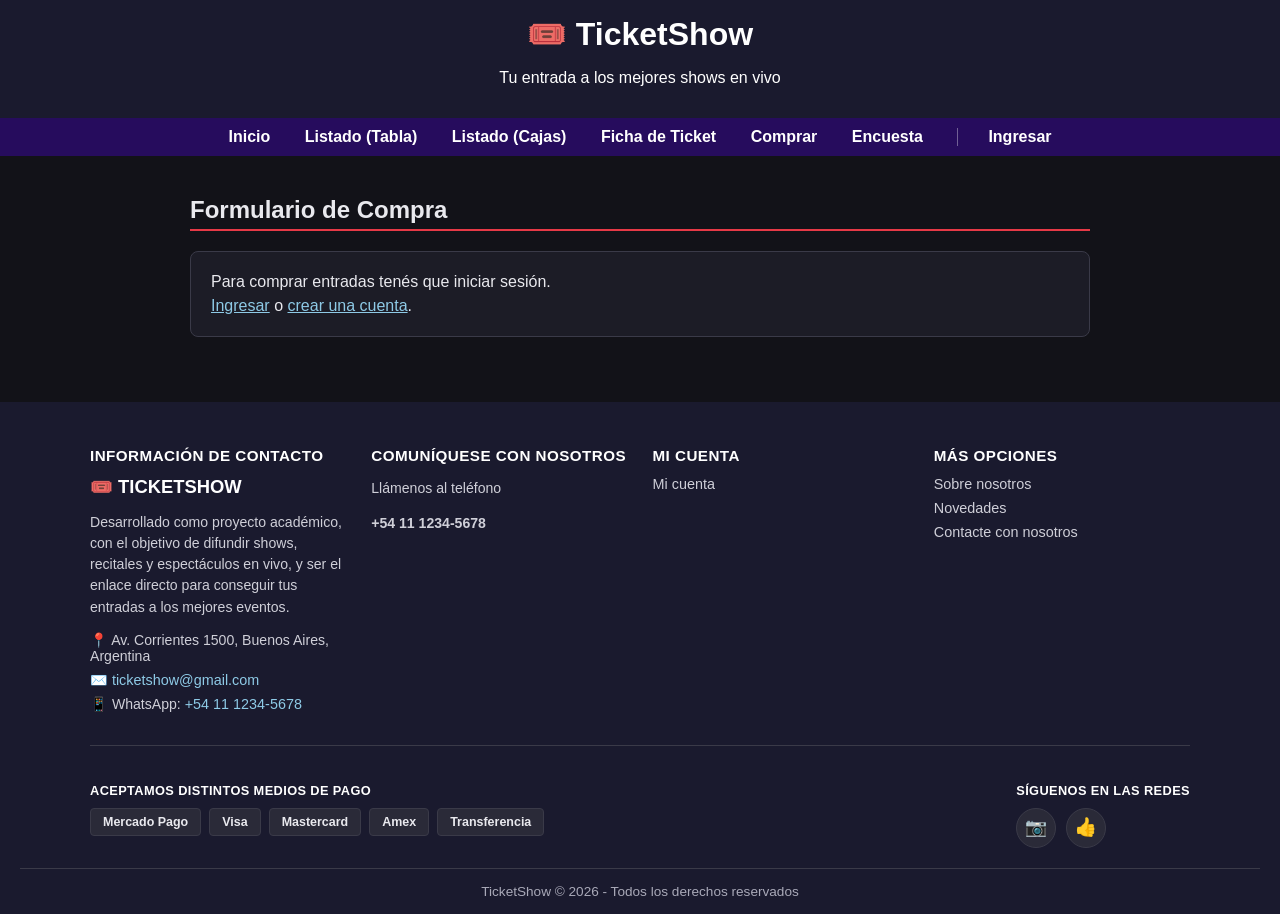
<file: comprar.html>
<!DOCTYPE html>
<html lang="es">
<head>
  <meta charset="UTF-8">
  <meta name="viewport" content="width=device-width, initial-scale=1.0">
  <title>TicketShow - Comprar Entradas</title>
  <link rel="stylesheet" href="style.css">
  <script src="app.js" defer></script>
</head>
<body>

  <header>
    <h1>🎟️ TicketShow</h1>
    <p>Tu entrada a los mejores shows en vivo</p>
  </header>

  <nav>
    <a href="index.html">Inicio</a>
    <a href="listado_tabla.html">Listado (Tabla)</a>
    <a href="listado_box.html">Listado (Cajas)</a>
   <a href="producto.html">Ficha de Ticket</a>
    <a href="comprar.html">Comprar</a>
  <a href="encuesta.html">Encuesta</a>
  </nav>

  <main>
  <div class="contenido">
    <h2>Formulario de Compra</h2>

    <!-- Visitantes sin sesión: no pueden comprar -->
    <div id="compra-requiere-login" class="aviso-sesion" data-visible="invitado" hidden>
      <p>Para comprar entradas tenés que iniciar sesión.</p>
      <p><a href="login.html">Ingresar</a> o <a href="registro.html">crear una cuenta</a>.</p>
    </div>

    <form id="formulario-compra" data-visible="sesion" hidden novalidate>

      <label for="nombre">Nombre del cliente:</label>
      <input type="text" id="nombre" name="nombre" placeholder="Ej: Juan Pérez">

      <label for="direccion">Dirección:</label>
      <input type="text" id="direccion" name="direccion" placeholder="Ej: Av. Siempre Viva 123">

      <label for="telefono">Teléfono:</label>
      <input type="tel" id="telefono" name="telefono" placeholder="Ej: 11-2345-6789">

      <label for="email">E-mail:</label>
      <input type="email" id="email" name="email" placeholder="Ej: juan@correo.com">

      <label for="pago">Medio de pago:</label>
      <select id="pago" name="pago">
        <option value="tarjeta_credito">Tarjeta de crédito</option>
        <option value="tarjeta_debito">Tarjeta de débito</option>
        <option value="transferencia">Transferencia bancaria</option>
        <option value="efectivo">Efectivo (Pago Fácil / Rapipago)</option>
      </select>

      <label for="tickets">Ticket seleccionado:</label>
      <select id="tickets" name="tickets">
        <option value="bts">BTS World Tour ($45.000)</option>
        <option value="olivia">Olivia Wald($80.000)</option>
        <option value="maroon5">Maroon 5 ($75.000)</option>
        <option value="calamaro">CALAMARO ($65.000)</option>
      </select>

      <input type="submit" value="Confirmar compra">

      <div id="confirmacion-compra" aria-live="polite"></div>

    </form>
  </div>
  </main>

  <footer class="footer-grande">
    <div class="footer-columnas">

      <div class="footer-col">
        <h3>Información de contacto</h3>
        <div class="footer-logo">🎟️ TICKETSHOW</div>
        <p>Desarrollado como proyecto académico, con el objetivo de difundir shows,
          recitales y espectáculos en vivo, y ser el enlace directo para conseguir
          tus entradas a los mejores eventos.</p>
        <ul class="footer-contacto">
          <li>📍 Av. Corrientes 1500, Buenos Aires, Argentina</li>
          <li>✉️ <a href="mailto:ticketshow@gmail.com">ticketshow@gmail.com</a></li>
          <li>📱 WhatsApp: <a href="https://wa.me/541112345678">+54 11 1234-5678</a></li>
        </ul>
      </div>

      <div class="footer-col">
        <h3>Comuníquese con nosotros</h3>
        <p>Llámenos al teléfono</p>
        <p class="footer-telefono">+54 11 1234-5678</p>
      </div>

      <div class="footer-col">
        <h3>Mi cuenta</h3>
        <a href="login.html">Mi cuenta</a>
      </div>

      <div class="footer-col">
        <h3>Más opciones</h3>
        <a href="support.html">Sobre nosotros</a>
        <a href="index.html">Novedades</a>
        <a href="support.html">Contacte con nosotros</a>
      </div>

    </div>

    <div class="footer-pagos-redes">
      <div class="footer-pagos">
        <h4>Aceptamos distintos medios de pago</h4>
        <div class="pagos-lista">
          <span class="pago-chip">Mercado Pago</span>
          <span class="pago-chip">Visa</span>
          <span class="pago-chip">Mastercard</span>
          <span class="pago-chip">Amex</span>
          <span class="pago-chip">Transferencia</span>
        </div>
      </div>
      <div class="footer-redes">
        <h4>Síguenos en las redes</h4>
        <div class="redes-lista">
          <a href="#" class="red-icono" aria-label="Instagram">📷</a>
          <a href="#" class="red-icono" aria-label="Facebook">👍</a>
        </div>
      </div>
    </div>

    <p class="footer-copy">TicketShow &copy; 2026 - Todos los derechos reservados</p>
  </footer>

</body>
</html>
</file>
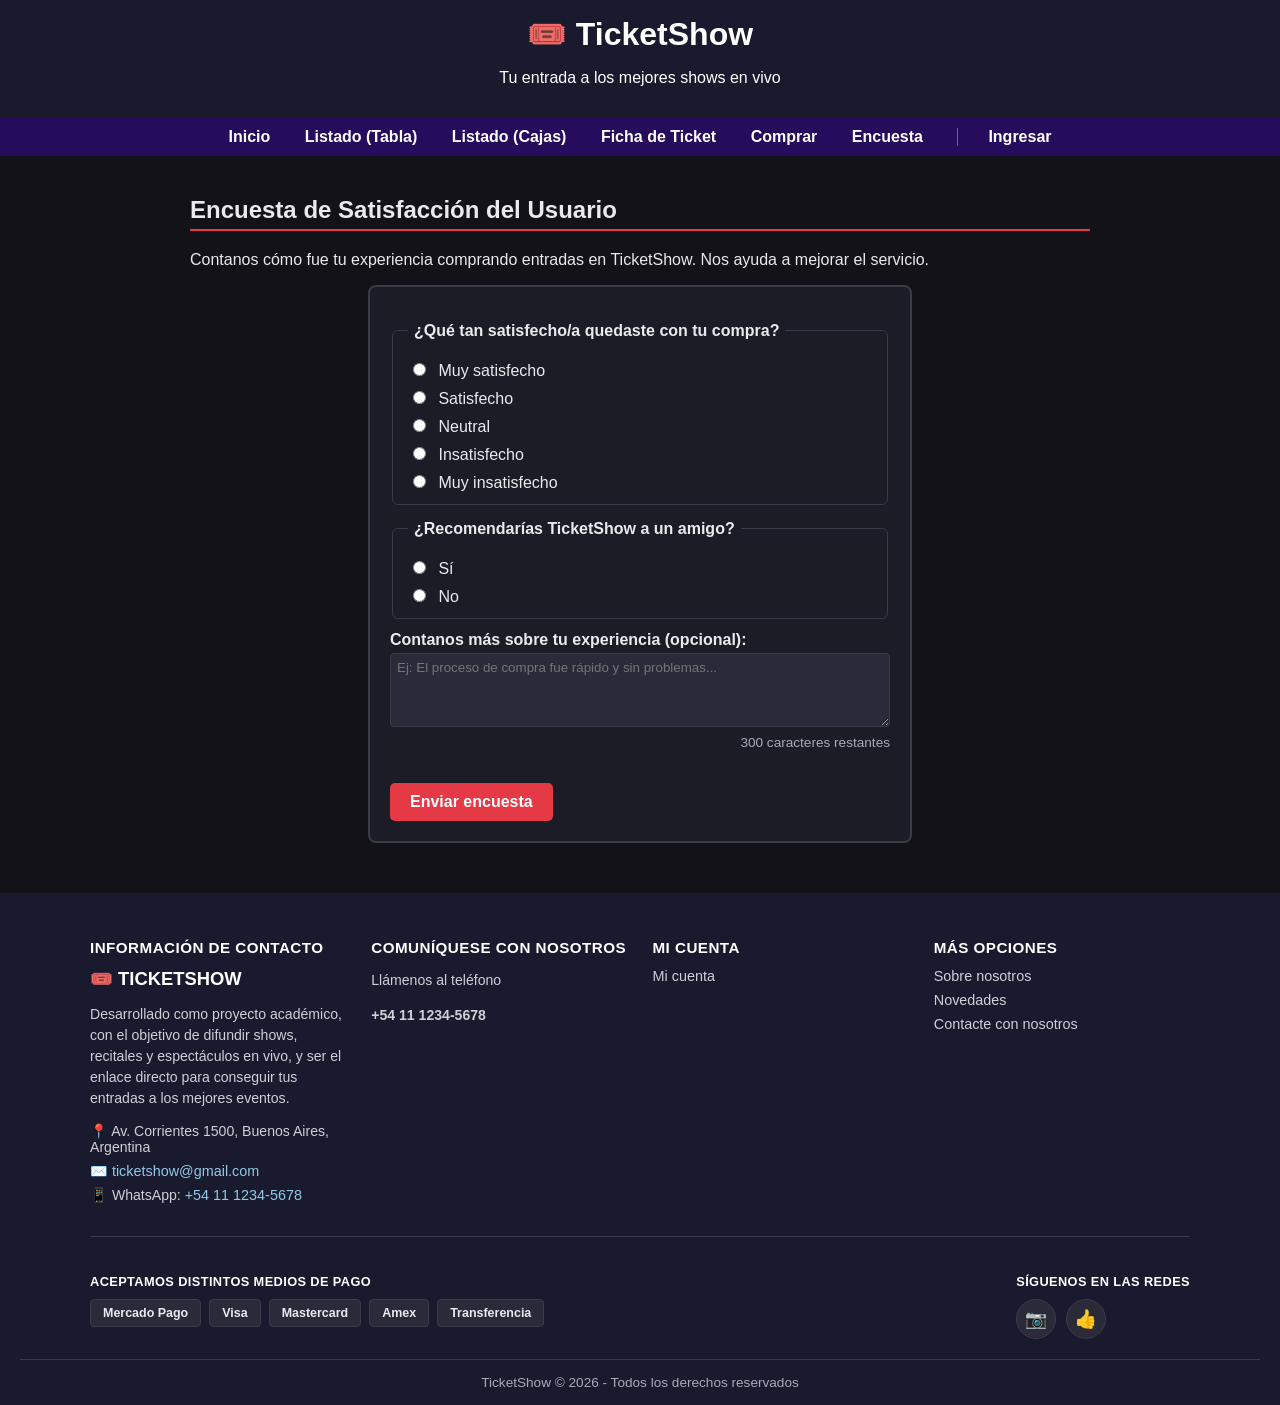
<file: encuesta.html>
<!DOCTYPE html>
<html lang="es">
<head>
  <meta charset="UTF-8">
  <meta name="viewport" content="width=device-width, initial-scale=1.0">
  <title>TicketShow - Encuesta de Satisfacción</title>
  <link rel="stylesheet" href="style.css">
  <script src="app.js" defer></script>
</head>
<body>

  <header>
    <h1>🎟️ TicketShow</h1>
    <p>Tu entrada a los mejores shows en vivo</p>
  </header>

  <nav>
    <a href="index.html">Inicio</a>
    <a href="listado_tabla.html">Listado (Tabla)</a>
    <a href="listado_box.html">Listado (Cajas)</a>
    <a href="producto.html">Ficha de Ticket</a>
    <a href="comprar.html">Comprar</a>
    <a href="encuesta.html">Encuesta</a>
  </nav>

  <main>
  <div class="contenido">
    <h2>Encuesta de Satisfacción del Usuario</h2>
    <p>Contanos cómo fue tu experiencia comprando entradas en TicketShow. Nos ayuda a mejorar el servicio.</p>

    <form id="formulario-encuesta">

      <fieldset>
        <legend>¿Qué tan satisfecho/a quedaste con tu compra?</legend>

        <label class="opcion-radio">
          <input type="radio" name="satisfaccion" value="Muy satisfecho">
          Muy satisfecho
        </label>
        <label class="opcion-radio">
          <input type="radio" name="satisfaccion" value="Satisfecho">
          Satisfecho
        </label>
        <label class="opcion-radio">
          <input type="radio" name="satisfaccion" value="Neutral">
          Neutral
        </label>
        <label class="opcion-radio">
          <input type="radio" name="satisfaccion" value="Insatisfecho">
          Insatisfecho
        </label>
        <label class="opcion-radio">
          <input type="radio" name="satisfaccion" value="Muy insatisfecho">
          Muy insatisfecho
        </label>
      </fieldset>

      <fieldset>
        <legend>¿Recomendarías TicketShow a un amigo?</legend>

        <label class="opcion-radio">
          <input type="radio" name="recomendacion" value="Sí">
          Sí
        </label>
        <label class="opcion-radio">
          <input type="radio" name="recomendacion" value="No">
          No
        </label>
      </fieldset>

      <label for="comentario">Contanos más sobre tu experiencia (opcional):</label>
      <textarea id="comentario" name="comentario" maxlength="300" rows="4" placeholder="Ej: El proceso de compra fue rápido y sin problemas..."></textarea>
      <p id="contador-caracteres" class="contador-caracteres">300 caracteres restantes</p>

      <button type="submit" class="boton-enviar">Enviar encuesta</button>

      <div id="resultado-encuesta" aria-live="polite"></div>

    </form>
  </div>
  </main>

  <footer class="footer-grande">
    <div class="footer-columnas">

      <div class="footer-col">
        <h3>Información de contacto</h3>
        <div class="footer-logo">🎟️ TICKETSHOW</div>
        <p>Desarrollado como proyecto académico, con el objetivo de difundir shows,
          recitales y espectáculos en vivo, y ser el enlace directo para conseguir
          tus entradas a los mejores eventos.</p>
        <ul class="footer-contacto">
          <li>📍 Av. Corrientes 1500, Buenos Aires, Argentina</li>
          <li>✉️ <a href="mailto:ticketshow@gmail.com">ticketshow@gmail.com</a></li>
          <li>📱 WhatsApp: <a href="https://wa.me/541112345678">+54 11 1234-5678</a></li>
        </ul>
      </div>

      <div class="footer-col">
        <h3>Comuníquese con nosotros</h3>
        <p>Llámenos al teléfono</p>
        <p class="footer-telefono">+54 11 1234-5678</p>
      </div>

      <div class="footer-col">
        <h3>Mi cuenta</h3>
        <a href="login.html">Mi cuenta</a>
      </div>

      <div class="footer-col">
        <h3>Más opciones</h3>
        <a href="support.html">Sobre nosotros</a>
        <a href="index.html">Novedades</a>
        <a href="support.html">Contacte con nosotros</a>
      </div>

    </div>

    <div class="footer-pagos-redes">
      <div class="footer-pagos">
        <h4>Aceptamos distintos medios de pago</h4>
        <div class="pagos-lista">
          <span class="pago-chip">Mercado Pago</span>
          <span class="pago-chip">Visa</span>
          <span class="pago-chip">Mastercard</span>
          <span class="pago-chip">Amex</span>
          <span class="pago-chip">Transferencia</span>
        </div>
      </div>
      <div class="footer-redes">
        <h4>Síguenos en las redes</h4>
        <div class="redes-lista">
          <a href="#" class="red-icono" aria-label="Instagram">📷</a>
          <a href="#" class="red-icono" aria-label="Facebook">👍</a>
        </div>
      </div>
    </div>

    <p class="footer-copy">TicketShow &copy; 2026 - Todos los derechos reservados</p>
  </footer>

</body>
</html>
</file>
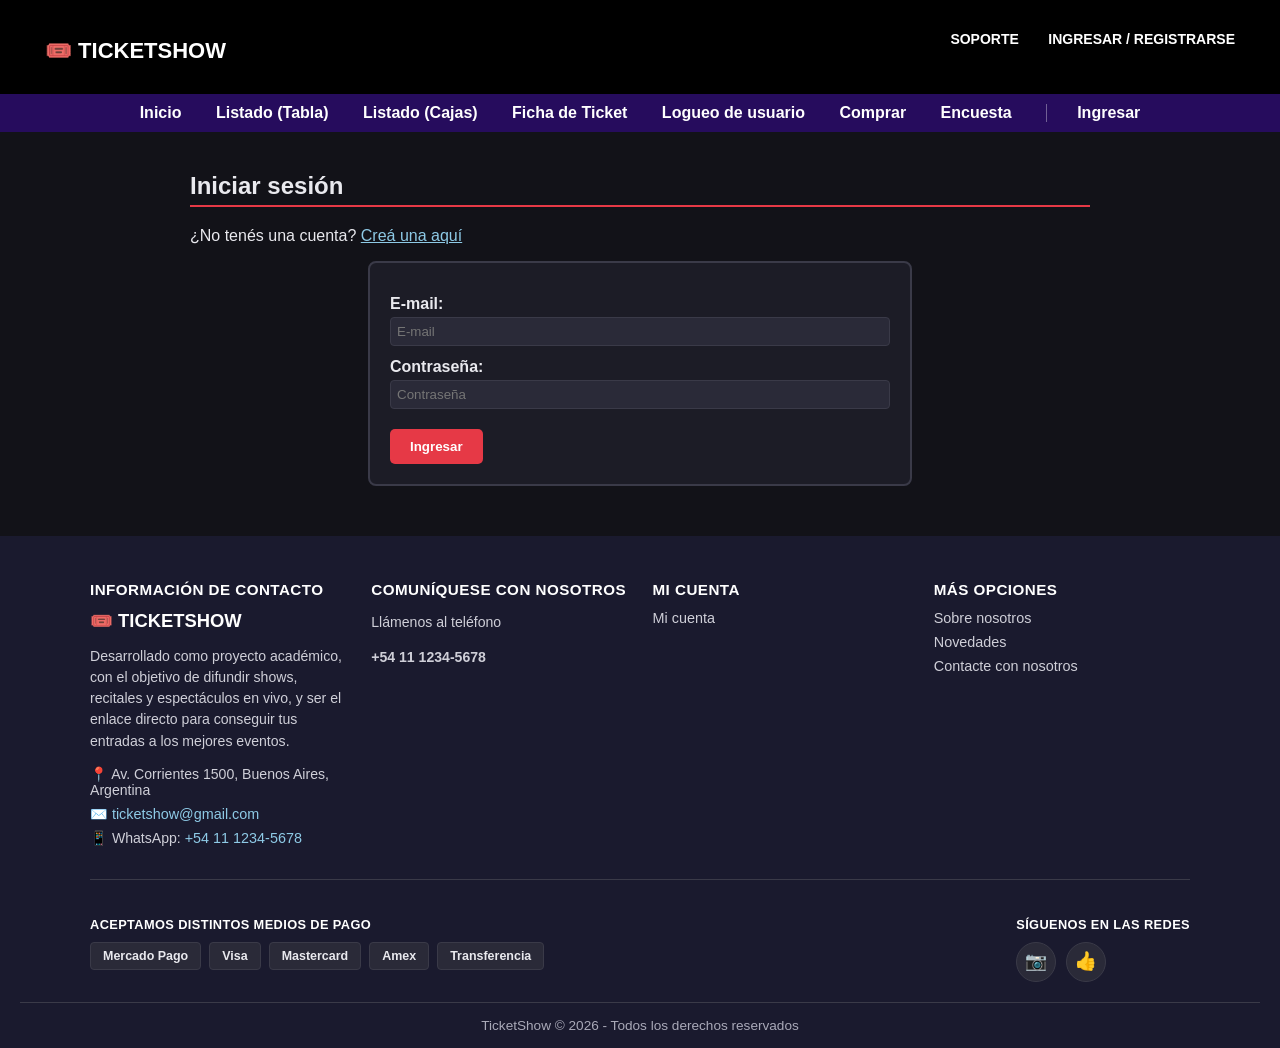
<file: login.html>
<!DOCTYPE html>
<html lang="es">
<head>
  <meta charset="UTF-8">
  <meta name="viewport" content="width=device-width, initial-scale=1.0">
  <title>TicketShow - Ingresar</title>
  <link rel="stylesheet" href="style.css">
  <script src="app.js" defer></script>
</head>
<body>

  <!-- ===== Encabezado del sitio ===== -->
  <header class="header-principal">
    <div class="topbar">
      <div class="logo">🎟️ TICKETSHOW</div>
      <div class="topbar-links">
        <a href="support.html">SOPORTE</a>
        <a href="login.html" id="enlace-ingreso">INGRESAR / REGISTRARSE</a>
      </div>
    </div>
  </header>

  <nav>
    <a href="index.html">Inicio</a>
    <a href="listado_tabla.html">Listado (Tabla)</a>
    <a href="listado_box.html">Listado (Cajas)</a>
    <a href="producto.html">Ficha de Ticket</a>
     <a href="login.html">Logueo de usuario</a>
    <a href="comprar.html">Comprar</a>
  <a href="encuesta.html">Encuesta</a>
  </nav>

  <main>
  <div class="contenido">
    <div class="caja-login">

      <h2>Iniciar sesión</h2>
      <p>¿No tenés una cuenta? <a href="registro.html">Creá una aquí</a></p>

      <!-- Si ya hay sesión activa, el JS oculta el formulario y muestra este aviso -->
      <div id="login-ya-logueado" data-visible="sesion" hidden>
        <p>Ya iniciaste sesión como <strong id="login-nombre"></strong>.</p>
        <p><a href="mis_compras.html">Ir a Mis compras</a></p>
      </div>

      <div id="msg-login" class="mensaje-box" aria-live="polite"></div>

      <form id="form-login" data-visible="invitado" novalidate>

        <label for="email">E-mail:</label>
        <input type="email" id="email" name="email" placeholder="E-mail" required autocomplete="username">

        <label for="password">Contraseña:</label>
        <input type="password" id="password" name="password" placeholder="Contraseña" required autocomplete="current-password">

        <input type="submit" value="Ingresar">

      </form>

    </div>
  </div>
  </main>

  <footer class="footer-grande">
    <div class="footer-columnas">

      <div class="footer-col">
        <h3>Información de contacto</h3>
        <div class="footer-logo">🎟️ TICKETSHOW</div>
        <p>Desarrollado como proyecto académico, con el objetivo de difundir shows,
          recitales y espectáculos en vivo, y ser el enlace directo para conseguir
          tus entradas a los mejores eventos.</p>
        <ul class="footer-contacto">
          <li>📍 Av. Corrientes 1500, Buenos Aires, Argentina</li>
          <li>✉️ <a href="mailto:ticketshow@gmail.com">ticketshow@gmail.com</a></li>
          <li>📱 WhatsApp: <a href="https://wa.me/541112345678">+54 11 1234-5678</a></li>
        </ul>
      </div>

      <div class="footer-col">
        <h3>Comuníquese con nosotros</h3>
        <p>Llámenos al teléfono</p>
        <p class="footer-telefono">+54 11 1234-5678</p>
      </div>

      <div class="footer-col">
        <h3>Mi cuenta</h3>
        <a href="login.html">Mi cuenta</a>
      </div>

      <div class="footer-col">
        <h3>Más opciones</h3>
        <a href="support.html">Sobre nosotros</a>
        <a href="index.html">Novedades</a>
        <a href="support.html">Contacte con nosotros</a>
      </div>

    </div>

    <div class="footer-pagos-redes">
      <div class="footer-pagos">
        <h4>Aceptamos distintos medios de pago</h4>
        <div class="pagos-lista">
          <span class="pago-chip">Mercado Pago</span>
          <span class="pago-chip">Visa</span>
          <span class="pago-chip">Mastercard</span>
          <span class="pago-chip">Amex</span>
          <span class="pago-chip">Transferencia</span>
        </div>
      </div>
      <div class="footer-redes">
        <h4>Síguenos en las redes</h4>
        <div class="redes-lista">
          <a href="#" class="red-icono" aria-label="Instagram">📷</a>
          <a href="#" class="red-icono" aria-label="Facebook">👍</a>
        </div>
      </div>
    </div>

    <p class="footer-copy">TicketShow &copy; 2026 - Todos los derechos reservados</p>
  </footer>

</body>
</html>
</file>
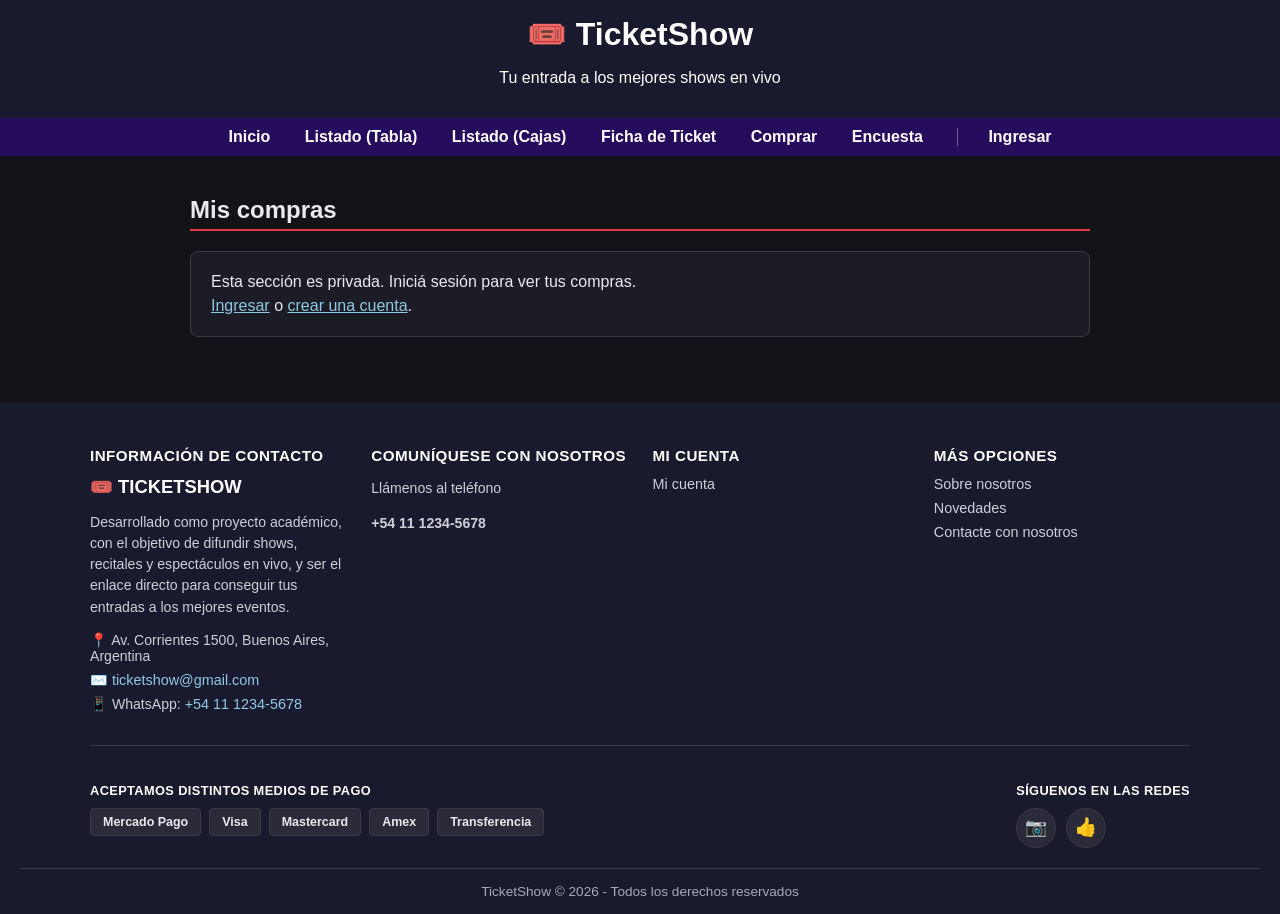
<file: mis_compras.html>
<!DOCTYPE html>
<html lang="es">
<head>
  <meta charset="UTF-8">
  <meta name="viewport" content="width=device-width, initial-scale=1.0">
  <title>TicketShow - Mis compras</title>
  <link rel="stylesheet" href="style.css">
  <script src="app.js" defer></script>
</head>
<body>

  <header>
    <h1>🎟️ TicketShow</h1>
    <p>Tu entrada a los mejores shows en vivo</p>
  </header>

  <nav>
    <a href="index.html">Inicio</a>
    <a href="listado_tabla.html">Listado (Tabla)</a>
    <a href="listado_box.html">Listado (Cajas)</a>
   <a href="producto.html">Ficha de Ticket</a>
    <a href="comprar.html">Comprar</a>
  <a href="encuesta.html">Encuesta</a>
  </nav>

  <main>
  <div class="contenido">
    <h2>Mis compras</h2>

    <!-- Sin sesión (el endpoint privado respondió 401) -->
    <div id="compras-requiere-login" class="aviso-sesion" data-visible="invitado" hidden>
      <p>Esta sección es privada. Iniciá sesión para ver tus compras.</p>
      <p><a href="login.html">Ingresar</a> o <a href="registro.html">crear una cuenta</a>.</p>
    </div>

    <!-- Con sesión -->
    <section id="panel-compras" data-visible="sesion" hidden>
      <div class="tarjeta-usuario">
        <p>Hola, <strong id="compras-nombre"></strong></p>
        <p>E-mail: <span id="compras-email"></span></p>
      </div>

      <p id="compras-vacio" hidden>Todavía no realizaste ninguna compra. <a href="comprar.html">¡Comprá tu primera entrada!</a></p>

      <table id="tabla-compras" hidden>
        <thead>
          <tr>
            <th>N°</th>
            <th>Evento</th>
            <th>Precio</th>
            <th>Medio de pago</th>
            <th>Fecha</th>
          </tr>
        </thead>
        <tbody id="compras-cuerpo"></tbody>
      </table>
    </section>
  </div>
  </main>

  <footer class="footer-grande">
    <div class="footer-columnas">

      <div class="footer-col">
        <h3>Información de contacto</h3>
        <div class="footer-logo">🎟️ TICKETSHOW</div>
        <p>Desarrollado como proyecto académico, con el objetivo de difundir shows,
          recitales y espectáculos en vivo, y ser el enlace directo para conseguir
          tus entradas a los mejores eventos.</p>
        <ul class="footer-contacto">
          <li>📍 Av. Corrientes 1500, Buenos Aires, Argentina</li>
          <li>✉️ <a href="mailto:ticketshow@gmail.com">ticketshow@gmail.com</a></li>
          <li>📱 WhatsApp: <a href="https://wa.me/541112345678">+54 11 1234-5678</a></li>
        </ul>
      </div>

      <div class="footer-col">
        <h3>Comuníquese con nosotros</h3>
        <p>Llámenos al teléfono</p>
        <p class="footer-telefono">+54 11 1234-5678</p>
      </div>

      <div class="footer-col">
        <h3>Mi cuenta</h3>
        <a href="login.html">Mi cuenta</a>
      </div>

      <div class="footer-col">
        <h3>Más opciones</h3>
        <a href="support.html">Sobre nosotros</a>
        <a href="index.html">Novedades</a>
        <a href="support.html">Contacte con nosotros</a>
      </div>

    </div>

    <div class="footer-pagos-redes">
      <div class="footer-pagos">
        <h4>Aceptamos distintos medios de pago</h4>
        <div class="pagos-lista">
          <span class="pago-chip">Mercado Pago</span>
          <span class="pago-chip">Visa</span>
          <span class="pago-chip">Mastercard</span>
          <span class="pago-chip">Amex</span>
          <span class="pago-chip">Transferencia</span>
        </div>
      </div>
      <div class="footer-redes">
        <h4>Síguenos en las redes</h4>
        <div class="redes-lista">
          <a href="#" class="red-icono" aria-label="Instagram">📷</a>
          <a href="#" class="red-icono" aria-label="Facebook">👍</a>
        </div>
      </div>
    </div>

    <p class="footer-copy">TicketShow &copy; 2026 - Todos los derechos reservados</p>
  </footer>

</body>
</html>
</file>
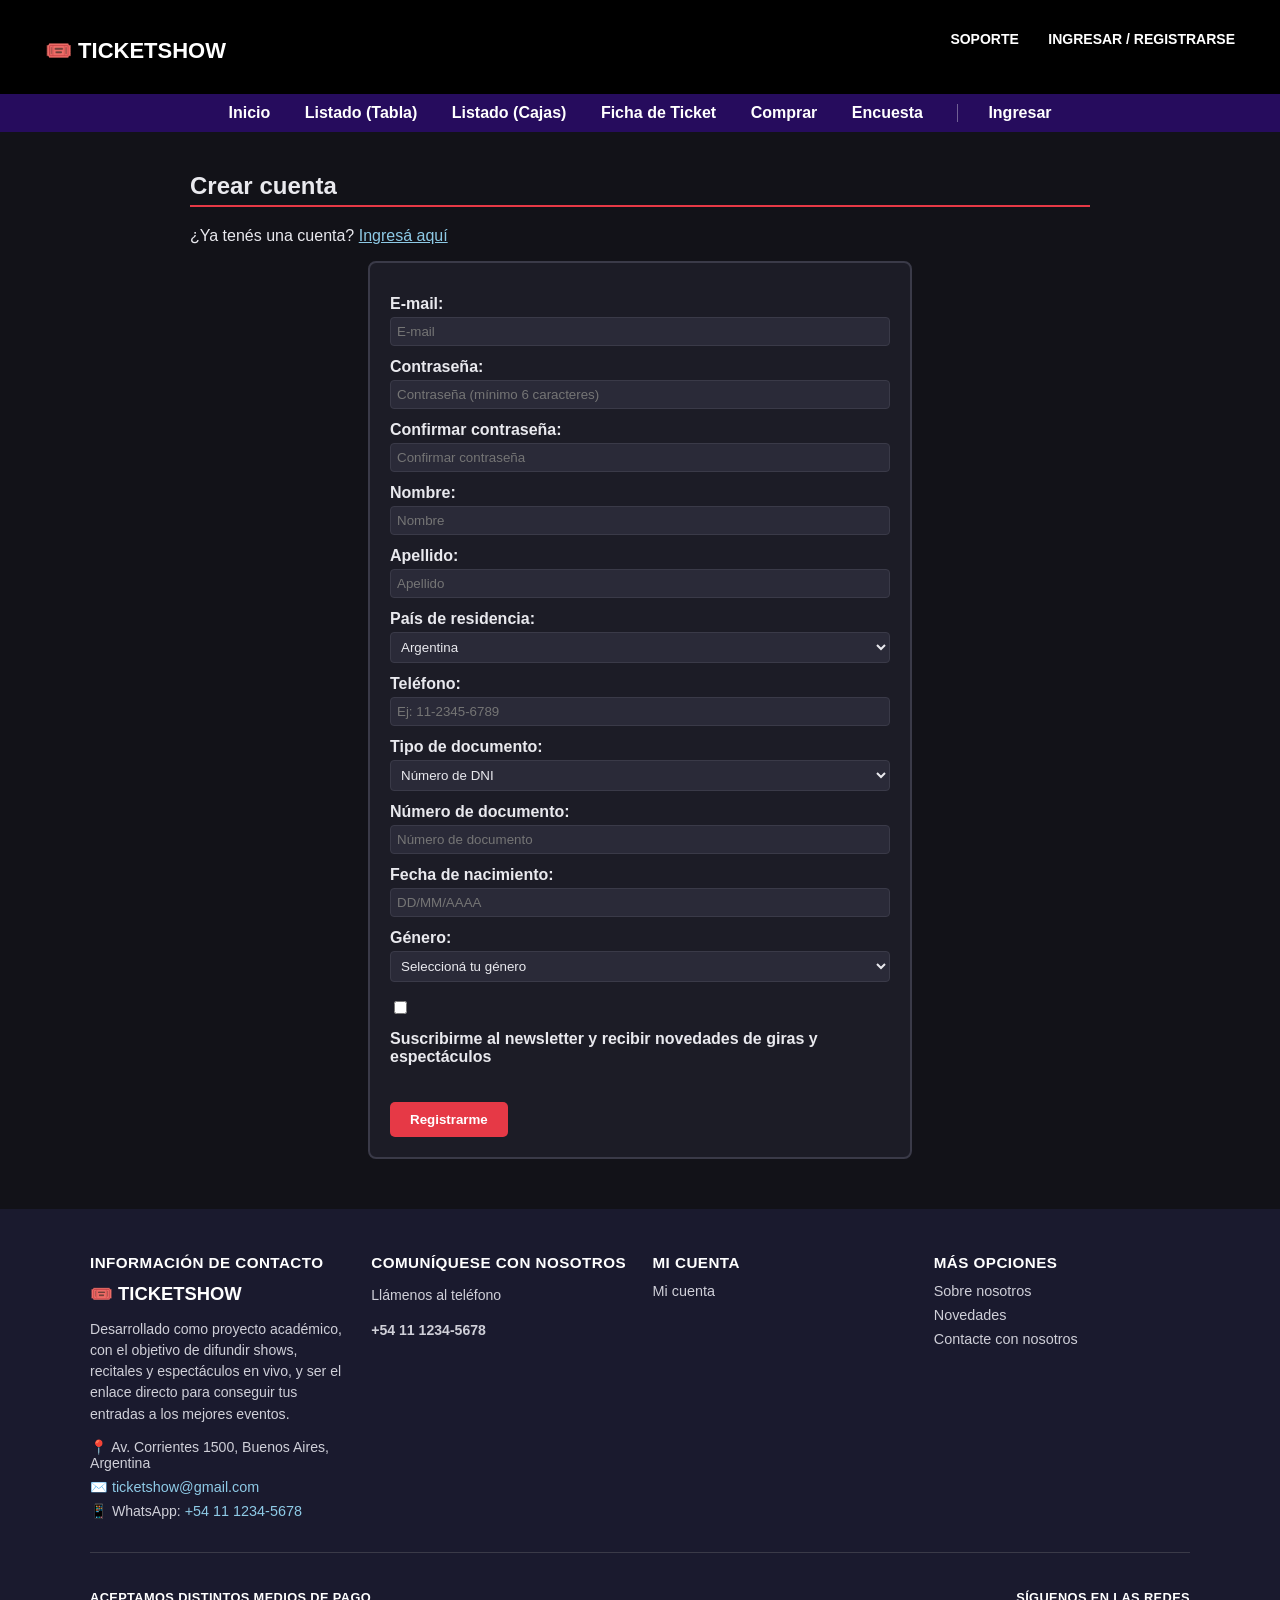
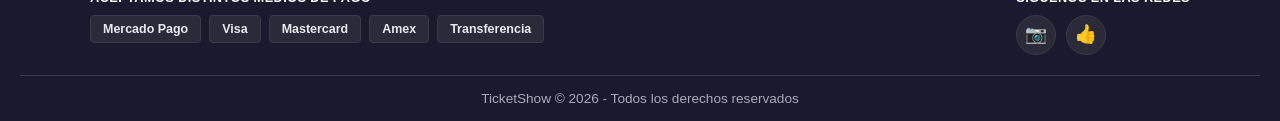
<file: registro.html>
<!DOCTYPE html>
<html lang="es">
<head>
  <meta charset="UTF-8">
  <meta name="viewport" content="width=device-width, initial-scale=1.0">
  <title>TicketShow - Crear cuenta</title>
  <link rel="stylesheet" href="style.css">
  <script src="app.js" defer></script>
</head>
<body>

  <!-- ===== Encabezado del sitio ===== -->
  <header class="header-principal">
    <div class="topbar">
      <div class="logo">🎟️ TICKETSHOW</div>
      <div class="topbar-links">
        <a href="support.html">SOPORTE</a>
        <a href="login.html" id="enlace-ingreso">INGRESAR / REGISTRARSE</a>
      </div>
    </div>
  </header>

  <nav>
    <a href="index.html">Inicio</a>
    <a href="listado_tabla.html">Listado (Tabla)</a>
    <a href="listado_box.html">Listado (Cajas)</a>
    <a href="producto.html">Ficha de Ticket</a>
    <a href="comprar.html">Comprar</a>
  <a href="encuesta.html">Encuesta</a>
  </nav>

  <main>
  <div class="contenido">
    <div class="caja-login">

      <h2>Crear cuenta</h2>
      <p>¿Ya tenés una cuenta? <a href="login.html">Ingresá aquí</a></p>

      <div id="msg-registro" class="mensaje-box" aria-live="polite"></div>

      <form id="form-registro" novalidate>

        <label for="email">E-mail:</label>
        <input type="email" id="email" name="email" placeholder="E-mail">

        <label for="password">Contraseña:</label>
        <input type="password" id="password" name="password" placeholder="Contraseña (mínimo 6 caracteres)" autocomplete="new-password">

        <label for="password2">Confirmar contraseña:</label>
        <input type="password" id="password2" name="password2" placeholder="Confirmar contraseña">

        <label for="nombre">Nombre:</label>
        <input type="text" id="nombre" name="nombre" placeholder="Nombre">

        <label for="apellido">Apellido:</label>
        <input type="text" id="apellido" name="apellido" placeholder="Apellido">

        <label for="pais">País de residencia:</label>
        <select id="pais" name="pais">
          <option value="argentina">Argentina</option>
          <option value="chile">Chile</option>
          <option value="uruguay">Uruguay</option>
          <option value="paraguay">Paraguay</option>
          <option value="brasil">Brasil</option>
        </select>

        <label for="telefono">Teléfono:</label>
        <input type="tel" id="telefono" name="telefono" placeholder="Ej: 11-2345-6789">

        <label for="tipo_doc">Tipo de documento:</label>
        <select id="tipo_doc" name="tipo_doc">
          <option value="dni">Número de DNI</option>
          <option value="pasaporte">Pasaporte</option>
        </select>

        <label for="doc">Número de documento:</label>
        <input type="text" id="doc" name="doc" placeholder="Número de documento">

        <label for="nacimiento">Fecha de nacimiento:</label>
        <input type="text" id="nacimiento" name="nacimiento" placeholder="DD/MM/AAAA">

        <label for="genero">Género:</label>
        <select id="genero" name="genero">
          <option value="">Seleccioná tu género</option>
          <option value="femenino">Femenino</option>
          <option value="masculino">Masculino</option>
          <option value="otro">Otro</option>
          <option value="prefiero_no_decir">Prefiero no decir</option>
        </select>

        <p><input type="checkbox" id="newsletter" name="newsletter">
        <label for="newsletter" class="check-label">Suscribirme al newsletter y recibir novedades de giras y espectáculos</label></p>

        <input type="submit" value="Registrarme">

      </form>

    </div>
  </div>
  </main>

  <footer class="footer-grande">
    <div class="footer-columnas">

      <div class="footer-col">
        <h3>Información de contacto</h3>
        <div class="footer-logo">🎟️ TICKETSHOW</div>
        <p>Desarrollado como proyecto académico, con el objetivo de difundir shows,
          recitales y espectáculos en vivo, y ser el enlace directo para conseguir
          tus entradas a los mejores eventos.</p>
        <ul class="footer-contacto">
          <li>📍 Av. Corrientes 1500, Buenos Aires, Argentina</li>
          <li>✉️ <a href="mailto:ticketshow@gmail.com">ticketshow@gmail.com</a></li>
          <li>📱 WhatsApp: <a href="https://wa.me/541112345678">+54 11 1234-5678</a></li>
        </ul>
      </div>

      <div class="footer-col">
        <h3>Comuníquese con nosotros</h3>
        <p>Llámenos al teléfono</p>
        <p class="footer-telefono">+54 11 1234-5678</p>
      </div>

      <div class="footer-col">
        <h3>Mi cuenta</h3>
        <a href="login.html">Mi cuenta</a>
      </div>

      <div class="footer-col">
        <h3>Más opciones</h3>
        <a href="support.html">Sobre nosotros</a>
        <a href="index.html">Novedades</a>
        <a href="support.html">Contacte con nosotros</a>
      </div>

    </div>

    <div class="footer-pagos-redes">
      <div class="footer-pagos">
        <h4>Aceptamos distintos medios de pago</h4>
        <div class="pagos-lista">
          <span class="pago-chip">Mercado Pago</span>
          <span class="pago-chip">Visa</span>
          <span class="pago-chip">Mastercard</span>
          <span class="pago-chip">Amex</span>
          <span class="pago-chip">Transferencia</span>
        </div>
      </div>
      <div class="footer-redes">
        <h4>Síguenos en las redes</h4>
        <div class="redes-lista">
          <a href="#" class="red-icono" aria-label="Instagram">📷</a>
          <a href="#" class="red-icono" aria-label="Facebook">👍</a>
        </div>
      </div>
    </div>

    <p class="footer-copy">TicketShow &copy; 2026 - Todos los derechos reservados</p>
  </footer>

</body>
</html>
</file>
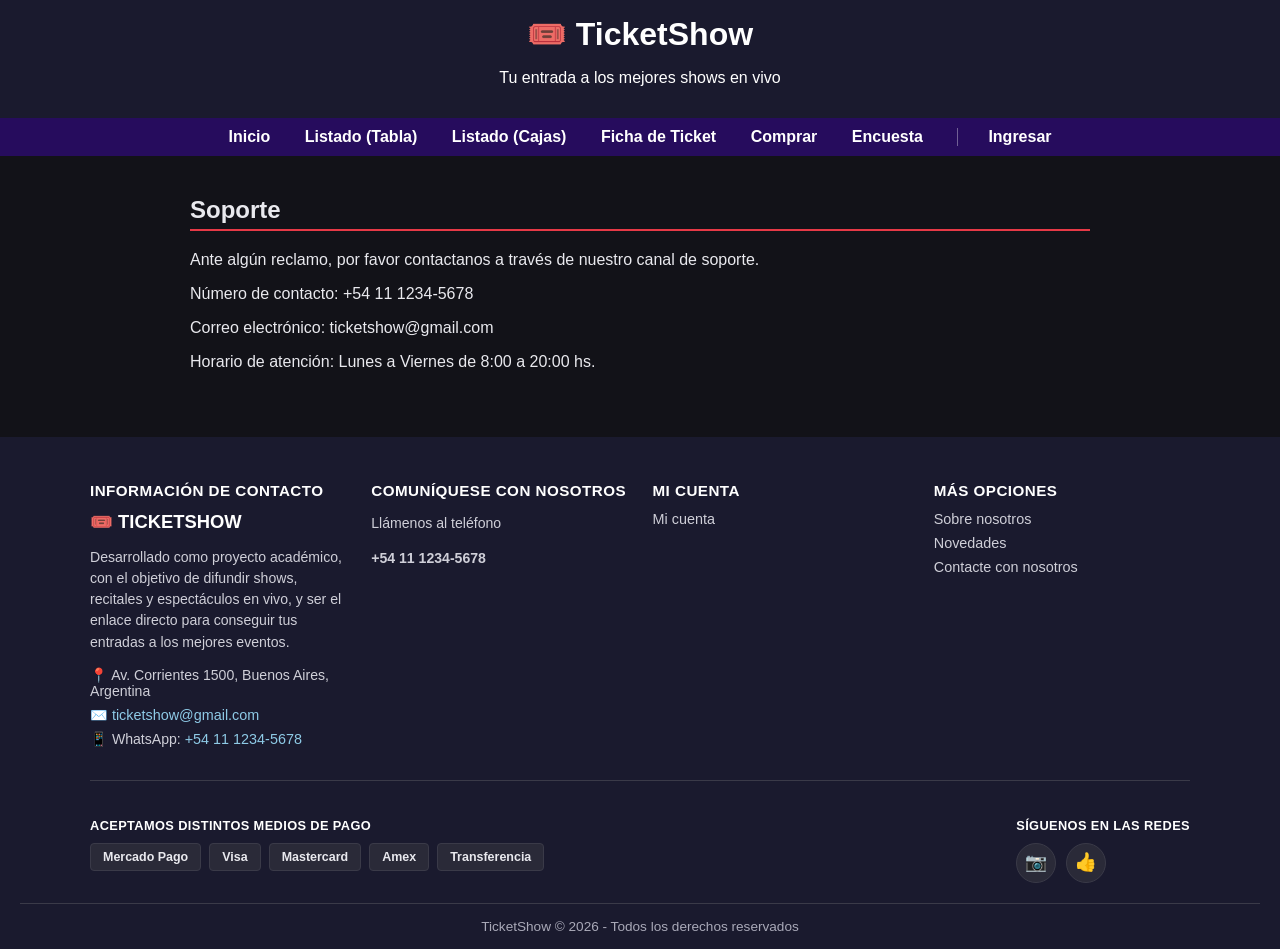
<file: support.html>
<!DOCTYPE html>
<html lang="es">
<head>
  <meta charset="UTF-8">
  <meta name="viewport" content="width=device-width, initial-scale=1.0">
  <title>TicketShow - Soporte</title>
  <link rel="stylesheet" href="style.css">
  <script src="app.js" defer></script>
</head>
<body>

  <header>
    <h1>🎟️ TicketShow</h1>
    <p>Tu entrada a los mejores shows en vivo</p>
  </header>

  <nav>
    <a href="index.html">Inicio</a>
    <a href="listado_tabla.html">Listado (Tabla)</a>
    <a href="listado_box.html">Listado (Cajas)</a>
    <a href="producto.html">Ficha de Ticket</a>
    <a href="comprar.html">Comprar</a>
  <a href="encuesta.html">Encuesta</a>
  </nav>

  <main>
  <div class="contenido">
    <h2>Soporte</h2>

    <p>Ante algún reclamo, por favor contactanos a través de nuestro canal de soporte.</p>

    <p>Número de contacto: +54 11 1234-5678</p>

    <p>Correo electrónico: ticketshow@gmail.com</p>

    <p>Horario de atención: Lunes a Viernes de 8:00 a 20:00 hs.</p>
  </div>
  </main>

  <footer class="footer-grande">
    <div class="footer-columnas">

      <div class="footer-col">
        <h3>Información de contacto</h3>
        <div class="footer-logo">🎟️ TICKETSHOW</div>
        <p>Desarrollado como proyecto académico, con el objetivo de difundir shows,
          recitales y espectáculos en vivo, y ser el enlace directo para conseguir
          tus entradas a los mejores eventos.</p>
        <ul class="footer-contacto">
          <li>📍 Av. Corrientes 1500, Buenos Aires, Argentina</li>
          <li>✉️ <a href="mailto:ticketshow@gmail.com">ticketshow@gmail.com</a></li>
          <li>📱 WhatsApp: <a href="https://wa.me/541112345678">+54 11 1234-5678</a></li>
        </ul>
      </div>

      <div class="footer-col">
        <h3>Comuníquese con nosotros</h3>
        <p>Llámenos al teléfono</p>
        <p class="footer-telefono">+54 11 1234-5678</p>
      </div>

      <div class="footer-col">
        <h3>Mi cuenta</h3>
        <a href="login.html">Mi cuenta</a>
      </div>

      <div class="footer-col">
        <h3>Más opciones</h3>
        <a href="support.html">Sobre nosotros</a>
        <a href="index.html">Novedades</a>
        <a href="support.html">Contacte con nosotros</a>
      </div>

    </div>

    <div class="footer-pagos-redes">
      <div class="footer-pagos">
        <h4>Aceptamos distintos medios de pago</h4>
        <div class="pagos-lista">
          <span class="pago-chip">Mercado Pago</span>
          <span class="pago-chip">Visa</span>
          <span class="pago-chip">Mastercard</span>
          <span class="pago-chip">Amex</span>
          <span class="pago-chip">Transferencia</span>
        </div>
      </div>
      <div class="footer-redes">
        <h4>Síguenos en las redes</h4>
        <div class="redes-lista">
          <a href="#" class="red-icono" aria-label="Instagram">📷</a>
          <a href="#" class="red-icono" aria-label="Facebook">👍</a>
        </div>
      </div>
    </div>

    <p class="footer-copy">TicketShow &copy; 2026 - Todos los derechos reservados</p>
  </footer>

</body>
</html>
</file>
<file: style.css>
/* ===== Estilos generales ===== */
body {
  font-family: Arial, Helvetica, sans-serif;
  background-color: #121218;
  color: #e9e9ee;
  margin: 0;
  padding: 0;
}

/* ===== Encabezado (usado en las demás páginas) ===== */
header {
  background-color: #1a1a2e;
  color: white;
  padding: 15px;
  text-align: center;
}

header h1 {
  margin: 0;
}

/* ===== Encabezado tipo AllAccess (header con topbar, solo en index.html) ===== */
.header-principal {
  background-color: #000000;
}

/* ===== Barra superior oscura estilo AllAccess (solo en index.html) ===== */
.topbar {
  background-color: #000000;
  padding: 15px 30px;
}

.topbar .logo {
  float: left;
  color: white;
  font-size: 22px;
  font-weight: bold;
  margin-top: 8px;
}

.topbar-links {
  float: right;
}

.topbar-links a {
  color: white;
  text-decoration: none;
  margin-left: 25px;
  font-weight: bold;
  font-size: 14px;
}

.topbar-links a:hover {
  text-decoration: underline;
}

/* Este div limpia el float para que no se "rompa" el diseño */
.topbar::after {
  content: "";
  display: block;
  clear: both;
}

/* ===== Barra de búsqueda (solo en index.html) ===== */
.searchbar {
  background-color: #000000;
  padding: 20px 30px 30px 30px;
  text-align: center;
}

.searchbar input[type="text"] {
  width: 60%;
  max-width: 500px;
  padding: 10px;
  border: none;
  border-radius: 4px 0 0 4px;
}

.searchbar input[type="submit"] {
  padding: 10px 20px;
  border: none;
  border-radius: 0 4px 4px 0;
  background-color: #1f1170;
  color: white;
  font-weight: bold;
  cursor: pointer;
}

/* ===== Menú de navegación ===== */
nav {
  background-color: #260c5d;
  padding: 10px;
  text-align: center;
}

nav a {
  color: white;
  text-decoration: none;
  margin: 0 15px;
  font-weight: bold;
}

nav a:hover {
  text-decoration: underline;
}

/* ===== Contenido general ===== */
.contenido {
  padding: 20px;
  max-width: 900px;
  margin: 0 auto;
}

.contenido a {
  color: #8ecae6;
}

.contenido a:hover {
  color: #b9dff0;
}

h2 {
  border-bottom: 2px solid #e63946;
  padding-bottom: 5px;
}

/* ===== Banner de bienvenida (imagen grande de fondo) ===== */
.banner {
  width: 100%;
}

.banner img {
  width: 100%;
  height: 500px;
  display: block;
  object-fit: cover;
  border: none;
}

/* ===== Cuadrícula de shows (portada) ===== */
.grid-eventos {
  display: grid;
  grid-template-columns: repeat(4, 1fr);
  gap: 15px;
  margin-top: 15px;
}

.grid-item {
  overflow: hidden;
  border-radius: 6px;
  background-color: #1c1c26;
}

.grid-item img {
  width: 100%;
  aspect-ratio: 1 / 1;
  object-fit: cover;
  display: block;
  transition: transform 0.2s ease;
}

.grid-item:hover img {
  transform: scale(1.05);
}

/* ===== Tabla de eventos ===== */
table {
  width: 100%;
  border-collapse: collapse;
  margin-top: 15px;
}

table, th, td {
  border: 1px solid #999999;
}

th {
  background-color: #1a1a2e;
  color: white;
  padding: 8px;
}

td {
  padding: 8px;
  text-align: center;
  background-color: #1c1c26;
  color: #e9e9ee;
}

td img {
  width: 100px;
}

/* ===== Cajas de eventos (box) ===== */
.caja {
  display: inline-block;
  width: 220px;
  border: 2px solid #3a3a48;
  border-radius: 8px;
  margin: 10px;
  padding: 10px;
  background-color: #1c1c26;
  color: #e9e9ee;
  text-align: center;
  vertical-align: top;
}

.caja img {
  width: 100%;
}

/* ===== Botones ===== */
.boton {
  display: inline-block;
  background-color: #e63946;
  color: white;
  padding: 8px 15px;
  text-decoration: none;
  border-radius: 5px;
  margin-top: 8px;
}

.boton:hover {
  background-color: #b32d3a;
}

/* ===== Ficha de producto ===== */
.producto-detalle img {
  width: 300px;
  float: left;
  margin-right: 20px;
  border: 3px solid #3a3a48;
}

/* ===== Formulario de compra ===== */
form {
  background-color: #1c1c26;
  border: 2px solid #3a3a48;
  border-radius: 8px;
  padding: 20px;
  max-width: 500px;
  margin: 0 auto;
}

form label {
  display: block;
  margin-top: 12px;
  font-weight: bold;
  color: #e9e9ee;
}

form input[type="text"],
form input[type="tel"],
form input[type="email"],
form input[type="password"],
form input[type="number"],
form select,
form textarea {
  width: 100%;
  padding: 6px;
  margin-top: 4px;
  box-sizing: border-box;
  background-color: #2a2a38;
  color: #e9e9ee;
  border: 1px solid #3a3a48;
  border-radius: 4px;
  font-family: inherit;
}

form textarea {
  resize: vertical;
}

form fieldset {
  margin-top: 15px;
  padding: 12px 15px;
  border: 1px solid #3a3a48;
  border-radius: 6px;
}

form legend {
  font-weight: bold;
  padding: 0 6px;
}

form .opcion-radio {
  display: block;
  font-weight: normal;
  margin-top: 8px;
}

form .opcion-radio input[type="radio"] {
  width: auto;
  margin-right: 8px;
}

.contador-caracteres {
  text-align: right;
  font-size: 0.85em;
  color: #a9a9b8;
  margin-top: 4px;
}

.contador-caracteres--limite {
  color: #e63946;
  font-weight: bold;
}

.boton-enviar {
  margin-top: 20px;
  background-color: #e63946;
  color: white;
  border: none;
  padding: 10px 20px;
  border-radius: 5px;
  font-weight: bold;
  cursor: pointer;
  font-size: 1em;
}

.boton-enviar:hover {
  background-color: #b32d3a;
}

#resultado-encuesta:empty {
  display: none;
}

.mensaje-exito,
.mensaje-error-caja {
  margin-top: 15px;
  padding: 12px 15px;
  border-radius: 6px;
}

.mensaje-exito {
  background-color: #17301f;
  border: 1px solid #2f7d46;
  color: #b6f0c4;
}

.mensaje-error-caja {
  background-color: #33161a;
  border: 1px solid #b32d3a;
}

.mensaje-error {
  color: #ff9aa5;
  margin: 0;
}

form input[type="submit"] {
  margin-top: 20px;
  background-color: #e63946;
  color: white;
  border: none;
  padding: 10px 20px;
  border-radius: 5px;
  font-weight: bold;
  cursor: pointer;
}

form input[type="submit"]:hover {
  background-color: #b32d3a;
}

/* ===== Pie de página ===== */
footer {
  text-align: center;
  padding: 15px;
  margin-top: 30px;
  background-color: #1a1a2e;
  color: white;
}

/* ===== Footer completo (info de contacto, pagos, redes) ===== */
.footer-grande {
  text-align: left;
  padding: 30px 20px 15px;
}

.footer-columnas {
  display: grid;
  grid-template-columns: repeat(4, 1fr);
  gap: 25px;
  max-width: 1100px;
  margin: 0 auto 25px;
}

.footer-col h3 {
  color: white;
  font-size: 0.95rem;
  text-transform: uppercase;
  letter-spacing: 0.03em;
  margin-bottom: 12px;
}

.footer-col p {
  color: #cfcfd8;
  font-size: 0.88rem;
  line-height: 1.5;
}

.footer-col a {
  display: block;
  color: #cfcfd8;
  text-decoration: none;
  margin-bottom: 8px;
  font-size: 0.9rem;
}

.footer-col a:hover {
  color: white;
  text-decoration: underline;
}

.footer-logo {
  font-size: 1.15rem;
  font-weight: bold;
  color: white;
  margin-bottom: 10px;
}

.footer-contacto {
  list-style: none;
  padding: 0;
  margin: 10px 0 0;
}

.footer-contacto li {
  margin-bottom: 8px;
  font-size: 0.88rem;
  color: #cfcfd8;
}

.footer-contacto a {
  display: inline;
  color: #8ecae6;
  margin-bottom: 0;
}

.footer-telefono {
  color: #e63946;
  font-size: 1.3rem;
  font-weight: bold;
}

.footer-pagos-redes {
  display: flex;
  flex-wrap: wrap;
  justify-content: space-between;
  align-items: flex-start;
  gap: 20px;
  max-width: 1100px;
  margin: 0 auto 20px;
  padding-top: 20px;
  border-top: 1px solid #3a3a48;
}

.footer-pagos h4,
.footer-redes h4 {
  color: white;
  font-size: 0.8rem;
  text-transform: uppercase;
  letter-spacing: 0.03em;
  margin-bottom: 10px;
}

.pagos-lista {
  display: flex;
  flex-wrap: wrap;
  gap: 8px;
}

.pago-chip {
  background-color: #2a2a38;
  border: 1px solid #3a3a48;
  color: #e9e9ee;
  padding: 6px 12px;
  border-radius: 4px;
  font-size: 0.78rem;
  font-weight: bold;
  white-space: nowrap;
}

.redes-lista {
  display: flex;
  gap: 10px;
}

.red-icono {
  display: flex;
  align-items: center;
  justify-content: center;
  width: 38px;
  height: 38px;
  border-radius: 50%;
  background-color: #2a2a38;
  border: 1px solid #3a3a48;
  text-decoration: none;
  font-size: 1.1rem;
}

.red-icono:hover {
  background-color: #3a3a48;
}

.footer-copy {
  text-align: center;
  font-size: 0.85rem;
  color: #a9a9b8;
  margin: 0;
  padding-top: 15px;
  border-top: 1px solid #3a3a48;
}

/* =========================================================
   ===== MEDIA QUERIES: adaptación a dispositivos móviles =====
   ========================================================= */

/* Tablets y pantallas medianas (hasta 768px) */
@media (max-width: 768px) {

  .contenido {
    padding: 15px;
  }

  .banner img {
    height: 300px;
  }

  .grid-eventos {
    display: grid;
    grid-template-columns: repeat(2, 1fr);
    gap: 10px;
  }

  .producto-detalle img {
    width: 100%;
    float: none;
    margin-right: 0;
    margin-bottom: 15px;
  }

  table, thead, tbody, tr {
    display: block;
    width: 100%;
  }

  tr {
    margin-bottom: 15px;
  }

  td img {
    width: 80px;
  }

  .footer-columnas {
    grid-template-columns: repeat(2, 1fr);
  }
}

/* Celulares (hasta 480px) */
@media (max-width: 480px) {

  .topbar {
    padding: 10px 15px;
    text-align: center;
  }

  .topbar .logo {
    float: none;
    margin-top: 0;
    margin-bottom: 10px;
  }

  .topbar-links {
    float: none;
  }

  .topbar-links a {
    display: inline-block;
    margin: 0 8px;
    font-size: 12px;
  }

  .searchbar {
    padding: 15px;
  }

  .searchbar input[type="text"] {
    width: 100%;
    max-width: none;
    border-radius: 4px;
    margin-bottom: 8px;
    display: block;
  }

  .searchbar input[type="submit"] {
    width: 100%;
    border-radius: 4px;
  }

  nav a {
    display: inline-block;
    margin: 5px 8px;
    font-size: 13px;
  }

  .banner img {
    height: 180px;
  }

  .grid-eventos {
    grid-template-columns: 1fr;
  }

  .caja {
    width: 100%;
    margin: 10px 0;
  }

  form {
    max-width: 100%;
  }

  .footer-columnas {
    grid-template-columns: 1fr;
    gap: 20px;
  }

  .footer-pagos-redes {
    flex-direction: column;
  }
}

/* =========================================================
   Sesión de usuario (login / registro / mis compras)
   ========================================================= */

/* El atributo hidden debe ganarle a cualquier display definido en el CSS */
[hidden] {
  display: none !important;
}

.nav-sesion {
  display: inline-block;
  margin-left: 15px;
  padding-left: 15px;
  border-left: 1px solid rgba(255, 255, 255, 0.35);
}

.nav-saludo {
  color: #ffd166;
  font-weight: bold;
  margin: 0 5px;
}

.boton-salir {
  margin: 0 5px;
  background: transparent;
  color: white;
  border: 1px solid #e63946;
  border-radius: 5px;
  padding: 4px 10px;
  font-weight: bold;
  cursor: pointer;
}

.boton-salir:hover {
  background-color: #e63946;
}

/* Cajas de mensajes de los formularios (info / exito / error) */
.mensaje-box {
  margin: 10px 0;
  padding: 10px 14px;
  border-radius: 6px;
}

.mensaje-box:empty {
  display: none;
}

.mensaje-box.info {
  background-color: #14233a;
  border: 1px solid #3a6ea5;
  color: #bcd8f5;
}

.mensaje-box.exito {
  background-color: #17301f;
  border: 1px solid #2f7d46;
  color: #b6f0c4;
}

.mensaje-box.error {
  background-color: #33161a;
  border: 1px solid #b32d3a;
  color: #ff9aa5;
}

.aviso-sesion,
.tarjeta-usuario {
  padding: 15px 20px;
  border: 1px solid #3a3a48;
  border-radius: 8px;
  background-color: #1c1c26;
  margin: 15px 0;
}

.aviso-sesion p,
.tarjeta-usuario p {
  margin: 6px 0;
}
</file>
